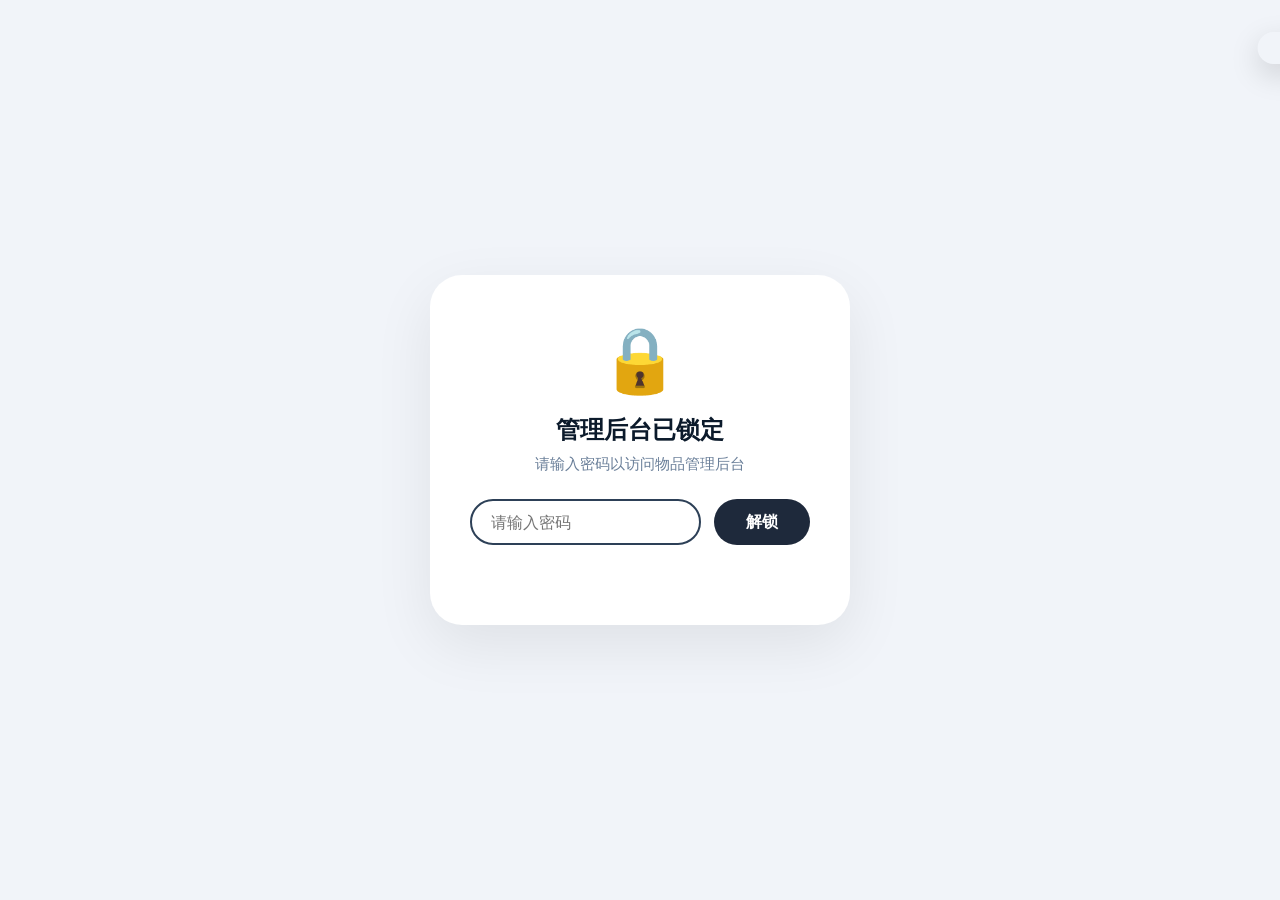
<file: admin.html>
<!DOCTYPE html>
<html lang="zh-CN">
<head>
    <meta charset="UTF-8">
    <meta name="viewport" content="width=device-width, initial-scale=1.0">
    <title>物品管理后台</title>
    <style>
        * {
            margin: 0;
            padding: 0;
            box-sizing: border-box;
            font-family: system-ui, -apple-system, 'Segoe UI', Roboto, 'Helvetica Neue', sans-serif;
        }

        body {
            background: #f1f4f9;
            min-height: 100vh;
            padding: 2rem 1.5rem;
            transition: all 0.2s;
        }

        body.locked {
            display: flex;
            justify-content: center;
            align-items: center;
        }

        body.unlocked {
            display: block;
        }

        /* ===== 密码锁页面 ===== */
        .lock-screen {
            background: white;
            border-radius: 32px;
            padding: 3rem 2.5rem;
            max-width: 420px;
            width: 100%;
            box-shadow: 0 20px 60px rgba(0,0,0,0.08);
            text-align: center;
            display: none;
        }

        body.locked .lock-screen {
            display: block;
        }

        .lock-screen .lock-icon {
            font-size: 4rem;
            margin-bottom: 1rem;
        }

        .lock-screen h2 {
            font-size: 1.5rem;
            color: #0b1a2b;
            margin-bottom: 0.5rem;
        }

        .lock-screen p {
            color: #6a7f99;
            font-size: 0.95rem;
            margin-bottom: 1.5rem;
        }

        .lock-screen .error-msg {
            color: #d32f2f;
            font-size: 0.85rem;
            margin-top: 0.5rem;
            min-height: 1.5rem;
        }

        .lock-screen .input-group {
            display: flex;
            gap: 0.8rem;
            flex-wrap: wrap;
        }

        .lock-screen .input-group input {
            flex: 1;
            padding: 0.7rem 1.2rem;
            border: 2px solid #e2e8f0;
            border-radius: 40px;
            font-size: 1rem;
            outline: none;
            transition: border-color 0.2s;
            min-width: 150px;
        }

        .lock-screen .input-group input:focus {
            border-color: #2d4057;
        }

        .lock-screen .input-group .btn-unlock {
            padding: 0.7rem 2rem;
            background: #1e293b;
            color: white;
            border: none;
            border-radius: 40px;
            font-size: 1rem;
            font-weight: 600;
            cursor: pointer;
            transition: background 0.2s;
        }

        .lock-screen .input-group .btn-unlock:hover {
            background: #2d3b52;
        }

        /* ===== 后台管理页面 ===== */
        .app-admin {
            max-width: 1200px;
            margin: 0 auto;
            width: 100%;
            display: none;
        }

        body.unlocked .app-admin {
            display: block;
        }

        .admin-header {
            display: flex;
            justify-content: space-between;
            align-items: center;
            flex-wrap: wrap;
            gap: 1rem;
            background: white;
            padding: 1.2rem 2rem;
            border-radius: 32px;
            box-shadow: 0 4px 12px rgba(0,0,0,0.04);
            margin-bottom: 2rem;
        }

        .admin-header h1 {
            font-size: 1.8rem;
            font-weight: 600;
            color: #0b1a2b;
        }

        .admin-header .actions {
            display: flex;
            gap: 0.8rem;
            flex-wrap: wrap;
        }

        .btn {
            padding: 0.55rem 1.4rem;
            border: none;
            border-radius: 40px;
            font-weight: 500;
            font-size: 0.95rem;
            cursor: pointer;
            transition: background 0.2s, transform 0.1s;
            display: inline-flex;
            align-items: center;
            gap: 0.4rem;
            text-decoration: none;
        }

        .btn:active { transform: scale(0.96); }

        .btn-primary {
            background: #1e293b;
            color: white;
        }
        .btn-primary:hover { background: #2d3b52; }

        .btn-success {
            background: #0f7b4b;
            color: white;
        }
        .btn-success:hover { background: #0e6a3f; }

        .btn-danger {
            background: #b91c3a;
            color: white;
        }
        .btn-danger:hover { background: #a01832; }

        .btn-outline {
            background: transparent;
            color: #2d4057;
            border: 1.5px solid #d0dbe8;
        }
        .btn-outline:hover { background: #eef2f6; }

        .btn-warning {
            background: #e65100;
            color: white;
        }
        .btn-warning:hover { background: #bf360c; }

        .stats {
            display: grid;
            grid-template-columns: repeat(auto-fit, minmax(140px, 1fr));
            gap: 1rem;
            margin-bottom: 2rem;
        }

        .stat-card {
            background: white;
            padding: 1rem 1.2rem;
            border-radius: 24px;
            box-shadow: 0 2px 8px rgba(0,0,0,0.02);
            border: 1px solid #e9edf3;
        }
        .stat-card .num {
            font-size: 2rem;
            font-weight: 650;
            color: #0b1a2b;
        }
        .stat-card .label {
            font-size: 0.85rem;
            color: #6a7f99;
            margin-top: 0.2rem;
        }

        .table-wrap {
            background: white;
            border-radius: 28px;
            box-shadow: 0 8px 24px rgba(0,0,0,0.02);
            overflow-x: auto;
            padding: 0.5rem 0;
        }

        table {
            width: 100%;
            border-collapse: collapse;
            font-size: 0.95rem;
            min-width: 700px;
        }

        th {
            text-align: left;
            padding: 1rem 1.2rem;
            color: #4f657f;
            font-weight: 600;
            border-bottom: 1px solid #eef2f8;
            background: #fafcfe;
        }

        td {
            padding: 0.9rem 1.2rem;
            border-bottom: 1px solid #f0f4fa;
            vertical-align: middle;
            color: #1a2b3e;
        }

        tr:last-child td { border-bottom: none; }

        .item-image {
            width: 56px;
            height: 56px;
            border-radius: 12px;
            object-fit: cover;
            background: #eef2f8;
            display: block;
            border: 1px solid #e2e8f0;
        }

        .item-image-placeholder {
            width: 56px;
            height: 56px;
            border-radius: 12px;
            background: #eef2f8;
            display: flex;
            align-items: center;
            justify-content: center;
            font-size: 1.8rem;
            color: #a0b3c9;
            border: 1px dashed #d0dbe8;
        }

        .tag-group {
            display: flex;
            flex-wrap: wrap;
            gap: 0.3rem 0.6rem;
        }
        .tag {
            background: #eef2f8;
            padding: 0.15rem 0.7rem;
            border-radius: 40px;
            font-size: 0.78rem;
            color: #2d4057;
        }

        .price-tag {
            background: #fff3e0;
            color: #e65100;
            padding: 0.15rem 0.7rem;
            border-radius: 40px;
            font-size: 0.78rem;
            font-weight: 600;
        }

        .actions-cell {
            display: flex;
            gap: 0.5rem;
            flex-wrap: wrap;
        }
        .actions-cell .btn-sm {
            padding: 0.2rem 0.9rem;
            font-size: 0.8rem;
            border-radius: 40px;
        }

        .modal-overlay {
            position: fixed;
            inset: 0;
            background: rgba(10, 18, 30, 0.5);
            backdrop-filter: blur(4px);
            -webkit-backdrop-filter: blur(4px);
            display: flex;
            align-items: center;
            justify-content: center;
            z-index: 2000;
            padding: 1.5rem;
            opacity: 0;
            visibility: hidden;
            transition: opacity 0.25s, visibility 0.25s;
        }

        .modal-overlay.active {
            opacity: 1;
            visibility: visible;
        }

        .modal-box {
            background: white;
            border-radius: 36px;
            max-width: 540px;
            width: 100%;
            padding: 2rem 2rem 2.2rem;
            box-shadow: 0 40px 70px rgba(0,0,0,0.25);
            transform: scale(0.94) translateY(10px);
            transition: transform 0.3s cubic-bezier(0.18, 0.89, 0.32, 1.2), opacity 0.25s;
            opacity: 0;
            max-height: 95vh;
            overflow-y: auto;
            position: relative;
        }

        .modal-overlay.active .modal-box {
            transform: scale(1) translateY(0);
            opacity: 1;
        }

        .modal-box h2 {
            font-size: 1.6rem;
            font-weight: 600;
            color: #0b1a2b;
            margin-bottom: 1.5rem;
        }

        .form-group {
            margin-bottom: 1.2rem;
        }

        .form-group label {
            display: block;
            font-weight: 500;
            color: #2d4057;
            margin-bottom: 0.3rem;
            font-size: 0.9rem;
        }

        .form-group label .required {
            color: #d32f2f;
        }

        .form-group input,
        .form-group textarea,
        .form-group select {
            width: 100%;
            padding: 0.6rem 1rem;
            border: 1.5px solid #e2e8f0;
            border-radius: 20px;
            font-size: 0.95rem;
            background: #fafcfe;
            transition: border 0.2s;
            outline: none;
        }

        .form-group input:focus,
        .form-group textarea:focus,
        .form-group select:focus {
            border-color: #2d4057;
            background: white;
        }

        .form-group textarea {
            resize: vertical;
            min-height: 80px;
        }

        .form-row {
            display: grid;
            grid-template-columns: 1fr 1fr;
            gap: 0.8rem;
        }

        .form-row-3 {
            display: grid;
            grid-template-columns: 1fr 1fr 1fr;
            gap: 0.8rem;
        }

        .image-upload-area {
            display: flex;
            gap: 1.2rem;
            align-items: center;
            flex-wrap: wrap;
            background: #fafcfe;
            padding: 1rem;
            border-radius: 20px;
            border: 1.5px dashed #d0dbe8;
            transition: border-color 0.2s;
        }

        .image-upload-area:hover {
            border-color: #2d4057;
        }

        .image-preview {
            width: 80px;
            height: 80px;
            border-radius: 16px;
            object-fit: cover;
            background: #eef2f8;
            border: 1px solid #e2e8f0;
            flex-shrink: 0;
        }

        .image-preview-placeholder {
            width: 80px;
            height: 80px;
            border-radius: 16px;
            background: #eef2f8;
            display: flex;
            align-items: center;
            justify-content: center;
            font-size: 2rem;
            color: #a0b3c9;
            border: 1px solid #e2e8f0;
            flex-shrink: 0;
        }

        .upload-controls {
            flex: 1;
            display: flex;
            flex-direction: column;
            gap: 0.5rem;
        }

        .upload-controls .hint {
            font-size: 0.8rem;
            color: #74869e;
        }

        .upload-controls .btn-file {
            display: inline-block;
            padding: 0.4rem 1.2rem;
            background: #eef2f8;
            border-radius: 40px;
            cursor: pointer;
            font-size: 0.9rem;
            color: #2d4057;
            transition: background 0.2s;
            border: none;
            font-weight: 500;
            width: fit-content;
        }

        .upload-controls .btn-file:hover {
            background: #e2eaf3;
        }

        .upload-controls .btn-file input[type="file"] {
            display: none;
        }

        .modal-actions {
            display: flex;
            justify-content: flex-end;
            gap: 0.8rem;
            margin-top: 1.8rem;
            border-top: 1px solid #edf2f8;
            padding-top: 1.8rem;
        }

        .modal-close-x {
            position: absolute;
            right: 1.2rem;
            top: 1.2rem;
            background: #f1f5f9;
            border: none;
            width: 36px;
            height: 36px;
            border-radius: 40px;
            font-size: 1.3rem;
            cursor: pointer;
            color: #2f4057;
            transition: background 0.2s;
            display: flex;
            align-items: center;
            justify-content: center;
        }
        .modal-close-x:hover { background: #e2eaf3; }

        .empty-state {
            text-align: center;
            padding: 3rem 1rem;
            color: #74869e;
        }
        .empty-state .big-emoji { font-size: 3.5rem; }

        .password-hint {
            font-size: 0.8rem;
            color: #6a7f99;
            margin-top: 0.3rem;
        }

        /* Toast 通知 */
        .toast {
            position: fixed;
            top: 2rem;
            right: 2rem;
            padding: 1rem 1.5rem;
            border-radius: 16px;
            color: white;
            font-weight: 500;
            box-shadow: 0 10px 30px rgba(0,0,0,0.15);
            z-index: 9999;
            transform: translateX(120%);
            transition: transform 0.4s cubic-bezier(0.18, 0.89, 0.32, 1.2);
            max-width: 400px;
        }

        .toast.show {
            transform: translateX(0);
        }

        .toast.success {
            background: #0f7b4b;
        }

        .toast.error {
            background: #b91c3a;
        }

        .toast.warning {
            background: #e65100;
        }

        .toast.info {
            background: #1e293b;
        }

        @media (max-width: 600px) {
            .form-row { grid-template-columns: 1fr; }
            .form-row-3 { grid-template-columns: 1fr; }
            .admin-header { flex-direction: column; align-items: stretch; }
            .admin-header .actions { justify-content: stretch; }
            .admin-header .actions .btn { flex: 1; justify-content: center; }
            .image-upload-area { flex-direction: column; align-items: stretch; }
            .lock-screen { padding: 2rem 1.5rem; }
            .lock-screen .input-group { flex-direction: column; }
            .lock-screen .input-group .btn-unlock { width: 100%; }
            .toast {
                top: 1rem;
                right: 1rem;
                left: 1rem;
                max-width: none;
            }
        }
    </style>
</head>
<body class="locked">
    <!-- ===== 密码锁页面 ===== -->
    <div class="lock-screen" id="lockScreen">
        <div class="lock-icon">🔒</div>
        <h2>管理后台已锁定</h2>
        <p>请输入密码以访问物品管理后台</p>
        <div class="input-group">
            <input type="password" id="passwordInput" placeholder="请输入密码" onkeydown="if(event.key==='Enter') verifyPassword()">
            <button class="btn-unlock" onclick="verifyPassword()">解锁</button>
        </div>
        <div class="error-msg" id="errorMsg"></div>
    </div>

    <!-- ===== 后台管理页面 ===== -->
    <div class="app-admin" id="adminPanel">
        <header class="admin-header">
            <h1>📦 物品管理后台</h1>
            <div class="actions">
                <button class="btn btn-success" id="addBtn">＋ 添加物品</button>
                <button class="btn btn-warning" id="changePwdBtn">🔑 修改密码</button>
                <a href="index.html" class="btn btn-outline" target="_blank">👁️ 预览展示</a>
                <a href="ommi.html" class="btn btn-outline">🏠 导航</a>
                <button class="btn btn-outline" onclick="lockScreen()">🔒 锁定</button>
            </div>
        </header>

        <div class="stats">
            <div class="stat-card"><div class="num" id="totalCount">0</div><div class="label">物品总数</div></div>
            <div class="stat-card"><div class="num" id="statusCount">0</div><div class="label">状态种类</div></div>
        </div>

        <div class="table-wrap">
            <table>
                <thead>
                    <tr>
                        <th>图片</th>
                        <th>名称</th>
                        <th>分类</th>
                        <th>价格</th>
                        <th>状态</th>
                        <th>标签</th>
                        <th style="text-align:right;">操作</th>
                    </tr>
                </thead>
                <tbody id="itemTableBody"></tbody>
            </table>
        </div>
    </div>

    <!-- ===== 添加/编辑物品模态框 ===== -->
    <div class="modal-overlay" id="formModal">
        <div class="modal-box">
            <button class="modal-close-x" id="formCloseBtn">✕</button>
            <h2 id="formTitle">添加物品</h2>

            <form id="itemForm" autocomplete="off">
                <input type="hidden" id="editId" value="">

                <div class="form-group">
                    <label>物品名称 <span class="required">*</span></label>
                    <input type="text" id="fName" placeholder="例如：复古蓝牙音箱" required>
                </div>

                <div class="form-group">
                    <label>物品图片 <span class="required">*</span></label>
                    <div class="image-upload-area">
                        <div id="imagePreviewContainer">
                            <img id="imagePreview" class="image-preview" style="display:none;" alt="预览">
                            <div id="imagePlaceholder" class="image-preview-placeholder">🖼️</div>
                        </div>
                        <div class="upload-controls">
                            <label class="btn-file">
                                <span id="fileBtnText">选择图片</span>
                                <input type="file" id="fImage" accept="image/*">
                            </label>
                            <span class="hint">支持 JPG, PNG, GIF, WebP (最大2MB)</span>
                            <button type="button" class="btn btn-outline" id="clearImageBtn" style="padding:0.2rem 1rem;font-size:0.8rem;">移除图片</button>
                        </div>
                    </div>
                    <input type="hidden" id="fImageData" value="">
                </div>

                <div class="form-row-3">
                    <div class="form-group">
                        <label>分类 <span class="required">*</span></label>
                        <input type="text" id="fCategory" placeholder="数码音频" required>
                    </div>
                    <div class="form-group">
                        <label>价格 (¥) <span class="required">*</span></label>
                        <input type="number" id="fPrice" placeholder="299.00" step="0.01" min="0" required>
                    </div>
                    <div class="form-group">
                        <label>状态 <span class="required">*</span></label>
                        <input type="text" id="fStatus" placeholder="现货 / 新品" required>
                    </div>
                </div>

                <div class="form-group">
                    <label>标签 (逗号分隔)</label>
                    <input type="text" id="fTags" placeholder="无线, 便携, 蓝牙">
                </div>

                <div class="form-group">
                    <label>详细描述 <span class="required">*</span></label>
                    <textarea id="fDescription" placeholder="物品的详细介绍……" required></textarea>
                </div>

                <div class="form-group" style="margin-bottom:0;">
                    <label>背景色 (十六进制)</label>
                    <input type="text" id="fBgColor" placeholder="#f3efe6" value="#f0f4fa">
                </div>

                <div class="modal-actions">
                    <button type="button" class="btn btn-outline" id="formCancelBtn">取消</button>
                    <button type="submit" class="btn btn-primary" id="formSubmitBtn">保存物品</button>
                </div>
            </form>
        </div>
    </div>

    <!-- ===== 修改密码模态框 ===== -->
    <div class="modal-overlay" id="changePwdModal">
        <div class="modal-box">
            <button class="modal-close-x" id="changePwdCloseBtn">✕</button>
            <h2>🔑 修改管理密码</h2>
            <form id="changePwdForm">
                <div class="form-group">
                    <label>当前密码 <span class="required">*</span></label>
                    <input type="password" id="oldPassword" placeholder="请输入当前密码" required>
                </div>
                <div class="form-group">
                    <label>新密码 <span class="required">*</span></label>
                    <input type="password" id="newPassword" placeholder="请输入新密码（至少4位）" required minlength="4">
                </div>
                <div class="form-group" style="margin-bottom:0;">
                    <label>确认新密码 <span class="required">*</span></label>
                    <input type="password" id="confirmPassword" placeholder="请再次输入新密码" required minlength="4">
                </div>
                <div class="modal-actions">
                    <button type="button" class="btn btn-outline" id="changePwdCancelBtn">取消</button>
                    <button type="submit" class="btn btn-primary">确认修改</button>
                </div>
            </form>
        </div>
    </div>

    <!-- ===== Toast 通知 ===== -->
    <div class="toast" id="toast"></div>

    <script>
        (function() {
            'use strict';

            // ===== Toast 通知系统 =====
            function showToast(message, type) {
                type = type || 'info';
                var toast = document.getElementById('toast');
                toast.textContent = message;
                toast.className = 'toast ' + type;
                // 触发重排以重新启动动画
                void toast.offsetWidth;
                toast.classList.add('show');
                clearTimeout(toast._timeout);
                toast._timeout = setTimeout(function() {
                    toast.classList.remove('show');
                }, 3000);
            }
            window.showToast = showToast;

            // ===== 密码管理 =====
            var PASSWORD_KEY = 'admin_password';
            var DEFAULT_PASSWORD = 'admin123';

            function getPassword() {
                var stored = localStorage.getItem(PASSWORD_KEY);
                return stored || DEFAULT_PASSWORD;
            }

            function setPassword(newPwd) {
                localStorage.setItem(PASSWORD_KEY, newPwd);
            }

            // ===== 锁屏功能 =====
            var lockScreen = document.getElementById('lockScreen');
            var adminPanel = document.getElementById('adminPanel');
            var errorMsg = document.getElementById('errorMsg');
            var body = document.body;

            // 模态框打开计数器，用于正确管理 body overflow
            var modalOpenCount = 0;

            function incrementModalCount() {
                modalOpenCount++;
                if (modalOpenCount === 1) {
                    body.style.overflow = 'hidden';
                }
            }

            function decrementModalCount() {
                modalOpenCount--;
                if (modalOpenCount < 0) modalOpenCount = 0;
                if (modalOpenCount === 0) {
                    body.style.overflow = '';
                }
            }

            function checkAuth() {
                if (sessionStorage.getItem('admin_authenticated') === 'true') {
                    unlockPanel();
                    return true;
                }
                return false;
            }

            function verifyPassword() {
                var input = document.getElementById('passwordInput');
                var password = input.value.trim();
                var correctPassword = getPassword();

                if (password === correctPassword) {
                    errorMsg.textContent = '';
                    sessionStorage.setItem('admin_authenticated', 'true');
                    unlockPanel();
                } else {
                    errorMsg.textContent = '❌ 密码错误，请重试';
                    input.value = '';
                    input.focus();
                    showToast('密码错误，请重试', 'error');
                }
            }
            window.verifyPassword = verifyPassword;

            function unlockPanel() {
                body.className = 'unlocked';
                // 加载数据
                loadData();
                renderTable();
            }

            function lockScreen() {
                sessionStorage.removeItem('admin_authenticated');
                body.className = 'locked';
                document.getElementById('passwordInput').value = '';
                errorMsg.textContent = '';
                document.getElementById('passwordInput').focus();
                // 关闭所有可能打开的模态框
                document.querySelectorAll('.modal-overlay.active').forEach(function(modal) {
                    modal.classList.remove('active');
                });
                modalOpenCount = 0;
                body.style.overflow = '';
                showToast('已锁定后台', 'info');
            }
            window.lockScreen = lockScreen;

            // 回车键解锁
            document.getElementById('passwordInput').addEventListener('keydown', function(e) {
                if (e.key === 'Enter') {
                    verifyPassword();
                }
            });

            // ===== 修改密码 =====
            document.getElementById('changePwdBtn').addEventListener('click', function() {
                document.getElementById('changePwdModal').classList.add('active');
                incrementModalCount();
                document.getElementById('oldPassword').value = '';
                document.getElementById('newPassword').value = '';
                document.getElementById('confirmPassword').value = '';
            });

            document.getElementById('changePwdCloseBtn').addEventListener('click', function() {
                document.getElementById('changePwdModal').classList.remove('active');
                decrementModalCount();
            });

            document.getElementById('changePwdCancelBtn').addEventListener('click', function() {
                document.getElementById('changePwdModal').classList.remove('active');
                decrementModalCount();
            });

            document.getElementById('changePwdForm').addEventListener('submit', function(e) {
                e.preventDefault();

                var oldPwd = document.getElementById('oldPassword').value.trim();
                var newPwd = document.getElementById('newPassword').value.trim();
                var confirmPwd = document.getElementById('confirmPassword').value.trim();
                var currentPwd = getPassword();

                if (oldPwd !== currentPwd) {
                    showToast('❌ 当前密码错误', 'error');
                    return;
                }

                if (newPwd.length < 4) {
                    showToast('❌ 新密码至少需要4位字符', 'error');
                    return;
                }

                if (newPwd === oldPwd) {
                    showToast('❌ 新密码不能与旧密码相同', 'error');
                    return;
                }

                if (newPwd !== confirmPwd) {
                    showToast('❌ 两次输入的密码不一致', 'error');
                    return;
                }

                setPassword(newPwd);
                showToast('✅ 密码修改成功！', 'success');
                document.getElementById('changePwdModal').classList.remove('active');
                decrementModalCount();
            });

            // ===== 点击模态框外部关闭 =====
            document.getElementById('changePwdModal').addEventListener('click', function(e) {
                if (e.target === this) {
                    this.classList.remove('active');
                    decrementModalCount();
                }
            });

            // ===== 物品管理逻辑 =====
            var STORAGE_KEY = 'itemDisplayData';
            var items = [];

            // 使用更兼容的 SVG 占位图（Base64 编码）
            function getDefaultImage(emoji, bgColor) {
                bgColor = bgColor || '#f3efe6';
                // 使用 canvas 生成更兼容的图片
                var canvas = document.createElement('canvas');
                canvas.width = 200;
                canvas.height = 200;
                var ctx = canvas.getContext('2d');
                ctx.fillStyle = bgColor;
                ctx.fillRect(0, 0, 200, 200);
                ctx.font = '80px sans-serif';
                ctx.textAlign = 'center';
                ctx.textBaseline = 'middle';
                ctx.fillStyle = '#2d4057';
                ctx.fillText(emoji, 100, 105);
                return canvas.toDataURL('image/png');
            }

            var defaultItems = [
                { id: 1, name: '复古蓝牙音箱', price: 299.00, image: getDefaultImage('📻', '#f3efe6'), category: '数码音频', status: '现货', tags: '无线, 便携', description: '经典木质外壳，支持蓝牙5.3和AUX输入。续航长达12小时，低音饱满，适合室内外聚会。', bgColor: '#f3efe6' },
                { id: 2, name: '陶瓷手作茶杯', price: 128.00, image: getDefaultImage('🍵', '#f4f0ea'), category: '家居器具', status: '手工制作', tags: '釉下彩, 轻量', description: '匠人手工拉坯，高温烧制。釉面温润，容量约280ml。', bgColor: '#f4f0ea' },
                { id: 3, name: '极简双肩包', price: 459.00, image: getDefaultImage('🎒', '#e8edf2'), category: '出行包袋', status: '热卖中', tags: '防水, 大容量', description: '16L 防泼水尼龙面料，内置笔记本隔层（最大15寸）。', bgColor: '#e8edf2' },
                { id: 4, name: '智能手环 8', price: 699.00, image: getDefaultImage('⌚', '#e2e8f0'), category: '穿戴健康', status: '新品', tags: '心率, 血氧', description: '1.62英寸AMOLED屏幕，支持全天心率、血氧、睡眠监测。', bgColor: '#e2e8f0' },
                { id: 5, name: '植鞣革卡包', price: 188.00, image: getDefaultImage('👛', '#efe8df'), category: '皮具配饰', status: '限量', tags: '手工缝制, 原色', description: '意大利进口植鞣牛皮，手工裁切缝制。可容纳6张卡。', bgColor: '#efe8df' },
                { id: 6, name: '桌面氛围灯', price: 89.00, image: getDefaultImage('💡', '#eef0f5'), category: '照明装饰', status: '现货', tags: '三色温, 触摸', description: '柔光玻璃灯罩，触摸调光（三档色温）。', bgColor: '#eef0f5' }
            ];

            function loadData() {
                var stored = localStorage.getItem(STORAGE_KEY);
                if (stored) {
                    try {
                        var parsed = JSON.parse(stored);
                        if (Array.isArray(parsed) && parsed.length) {
                            // 确保每个 item 都有必要的字段
                            items = parsed.map(function(item) {
                                // 兼容旧数据：如果 image 是 URL 编码的 SVG，重新生成
                                if (item.image && typeof item.image === 'string' && item.image.includes('%3Csvg')) {
                                    // 尝试从 name 提取 emoji，或使用默认
                                    var emoji = '📦';
                                    var match = item.name.match(/[\u{1F000}-\u{1FFFF}]|[\u2600-\u27BF]|[\u{2700}-\u{27BF}]/u);
                                    if (match) emoji = match[0];
                                    item.image = getDefaultImage(emoji, item.bgColor || '#f0f4fa');
                                }
                                return item;
                            });
                            return;
                        }
                    } catch (e) {
                        console.warn('数据解析失败，使用默认数据', e);
                    }
                }
                // 深拷贝默认数据
                items = defaultItems.map(function(item) {
                    return JSON.parse(JSON.stringify(item));
                });
                saveData();
            }

            function saveData() {
                localStorage.setItem(STORAGE_KEY, JSON.stringify(items));
            }

            function formatPrice(price) {
                return '¥' + Number(price).toFixed(2);
            }

            function parseTags(tagsStr) {
                if (!tagsStr) return [];
                // 支持中英文逗号、中文顿号分割
                return tagsStr.split(/[,，、\s]+/).map(function(s) { return s.trim(); }).filter(Boolean);
            }

            function renderTable() {
                var tbody = document.getElementById('itemTableBody');
                if (!items.length) {
                    tbody.innerHTML = '<tr><td colspan="7"><div class="empty-state"><div class="big-emoji">📭</div><p>还没有物品，点击 "添加物品" 创建第一个</p></div></td></tr>';
                    document.getElementById('totalCount').textContent = '0';
                    document.getElementById('statusCount').textContent = '0';
                    return;
                }

                var html = '';
                var statusSet = new Set();
                items.forEach(function(item) {
                    statusSet.add(item.status);
                    var tagsArr = parseTags(item.tags);
                    var tagsHtml = tagsArr.length ? tagsArr.map(function(t) { return '<span class="tag">' + escapeHtml(t) + '</span>'; }).join('') : '<span style="color:#a0b3c9;">—</span>';

                    var imageHtml = '';
                    if (item.image && item.image.startsWith('data:image')) {
                        imageHtml = '<img src="' + item.image + '" class="item-image" alt="' + escapeHtml(item.name) + '">';
                    } else {
                        imageHtml = '<div class="item-image-placeholder">🖼️</div>';
                    }

                    html += '<tr>' +
                        '<td>' + imageHtml + '</td>' +
                        '<td><strong>' + escapeHtml(item.name) + '</strong></td>' +
                        '<td>' + escapeHtml(item.category || '未分类') + '</td>' +
                        '<td><span class="price-tag">' + formatPrice(item.price || 0) + '</span></td>' +
                        '<td><span class="tag" style="background:#e2eaf3;">' + escapeHtml(item.status || '未知') + '</span></td>' +
                        '<td><div class="tag-group">' + tagsHtml + '</div></td>' +
                        '<td style="text-align:right;">' +
                            '<div class="actions-cell" style="justify-content:flex-end;">' +
                                '<button class="btn btn-primary btn-sm edit-btn" data-id="' + item.id + '">编辑</button>' +
                                '<button class="btn btn-danger btn-sm delete-btn" data-id="' + item.id + '">删除</button>' +
                            '</div>' +
                        '</td>' +
                    '</tr>';
                });

                tbody.innerHTML = html;
                document.getElementById('totalCount').textContent = items.length;
                document.getElementById('statusCount').textContent = statusSet.size;

                // 事件绑定
                tbody.querySelectorAll('.edit-btn').forEach(function(btn) {
                    btn.addEventListener('click', function() {
                        var id = parseInt(btn.dataset.id);
                        openEditForm(id);
                    });
                });

                tbody.querySelectorAll('.delete-btn').forEach(function(btn) {
                    btn.addEventListener('click', function() {
                        var id = parseInt(btn.dataset.id);
                        if (confirm('确定要删除这个物品吗？')) {
                            deleteItem(id);
                        }
                    });
                });
            }

            // 简单的防 XSS 转义
            function escapeHtml(text) {
                if (!text) return '';
                var div = document.createElement('div');
                div.textContent = text;
                return div.innerHTML;
            }

            function deleteItem(id) {
                items = items.filter(function(item) { return item.id !== id; });
                saveData();
                renderTable();
                showToast('已删除物品', 'success');
            }

            function getNextId() {
                if (!items.length) return 1;
                return Math.max.apply(null, items.map(function(i) { return i.id; })) + 1;
            }

            function handleImageUpload(file) {
                return new Promise(function(resolve) {
                    if (!file) {
                        resolve(null);
                        return;
                    }
                    var reader = new FileReader();
                    reader.onload = function(e) {
                        resolve(e.target.result);
                    };
                    reader.onerror = function() {
                        resolve(null);
                    };
                    reader.readAsDataURL(file);
                });
            }

            function updateImagePreview(imageData) {
                var preview = document.getElementById('imagePreview');
                var placeholder = document.getElementById('imagePlaceholder');
                var hiddenInput = document.getElementById('fImageData');

                if (imageData && imageData.startsWith('data:image')) {
                    preview.src = imageData;
                    preview.style.display = 'block';
                    placeholder.style.display = 'none';
                    hiddenInput.value = imageData;
                    document.getElementById('fileBtnText').textContent = '更换图片';
                } else {
                    preview.style.display = 'none';
                    placeholder.style.display = 'flex';
                    hiddenInput.value = '';
                    document.getElementById('fileBtnText').textContent = '选择图片';
                }
            }

            function openEditForm(id) {
                var isEdit = !!id;
                document.getElementById('editId').value = isEdit ? id : '';

                if (isEdit) {
                    var item = items.find(function(i) { return i.id === id; });
                    if (!item) {
                        showToast('物品不存在', 'error');
                        return;
                    }
                    document.getElementById('formTitle').textContent = '编辑物品';
                    document.getElementById('fName').value = item.name || '';
                    document.getElementById('fCategory').value = item.category || '';
                    document.getElementById('fPrice').value = item.price || '';
                    document.getElementById('fStatus').value = item.status || '';
                    document.getElementById('fTags').value = item.tags || '';
                    document.getElementById('fDescription').value = item.description || '';
                    document.getElementById('fBgColor').value = item.bgColor || '#f0f4fa';
                    document.getElementById('formSubmitBtn').textContent = '更新物品';
                    if (item.image && item.image.startsWith('data:image')) {
                        updateImagePreview(item.image);
                    } else {
                        updateImagePreview(null);
                    }
                } else {
                    document.getElementById('formTitle').textContent = '添加物品';
                    document.getElementById('itemForm').reset();
                    document.getElementById('fBgColor').value = '#f0f4fa';
                    document.getElementById('editId').value = '';
                    document.getElementById('formSubmitBtn').textContent = '保存物品';
                    updateImagePreview(null);
                }

                document.getElementById('formModal').classList.add('active');
                incrementModalCount();
            }

            function closeFormModal() {
                document.getElementById('formModal').classList.remove('active');
                decrementModalCount();
            }

            async function handleFormSubmit(e) {
                e.preventDefault();

                var editId = document.getElementById('editId').value;
                var name = document.getElementById('fName').value.trim();
                var category = document.getElementById('fCategory').value.trim();
                var price = parseFloat(document.getElementById('fPrice').value);
                var status = document.getElementById('fStatus').value.trim();
                var tags = document.getElementById('fTags').value.trim();
                var description = document.getElementById('fDescription').value.trim();
                var bgColor = document.getElementById('fBgColor').value.trim() || '#f0f4fa';
                var imageData = document.getElementById('fImageData').value;

                // 验证必填字段
                if (!name) {
                    showToast('请填写物品名称', 'error');
                    document.getElementById('fName').focus();
                    return;
                }
                if (!category) {
                    showToast('请填写分类', 'error');
                    document.getElementById('fCategory').focus();
                    return;
                }
                if (isNaN(price) || price < 0) {
                    showToast('请输入有效的价格', 'error');
                    document.getElementById('fPrice').focus();
                    return;
                }
                if (!status) {
                    showToast('请填写状态', 'error');
                    document.getElementById('fStatus').focus();
                    return;
                }
                if (!description) {
                    showToast('请填写详细描述', 'error');
                    document.getElementById('fDescription').focus();
                    return;
                }

                // 图片验证：新增时必须上传，编辑时如果图片为空则保持原图
                if (!editId && !imageData) {
                    showToast('请上传物品图片', 'error');
                    return;
                }

                // 价格四舍五入到两位小数
                var roundedPrice = Math.round(price * 100) / 100;

                var newItem = {
                    name: name,
                    price: roundedPrice,
                    image: imageData || '',
                    category: category,
                    status: status,
                    tags: tags,
                    description: description,
                    bgColor: bgColor
                };

                if (editId) {
                    var id = parseInt(editId);
                    var index = items.findIndex(function(i) { return i.id === id; });
                    if (index === -1) {
                        showToast('物品不存在', 'error');
                        return;
                    }
                    // 如果编辑时没有新图片，保留原图片
                    if (!newItem.image) {
                        newItem.image = items[index].image || '';
                    }
                    items[index] = Object.assign({}, items[index], newItem);
                    showToast('✅ 物品已更新', 'success');
                } else {
                    newItem.id = getNextId();
                    items.push(newItem);
                    showToast('✅ 物品已添加', 'success');
                }

                saveData();
                renderTable();
                closeFormModal();
            }

            // ===== 事件绑定 =====
            document.getElementById('addBtn').addEventListener('click', function() { openEditForm(null); });
            document.getElementById('itemForm').addEventListener('submit', handleFormSubmit);
            document.getElementById('formCloseBtn').addEventListener('click', closeFormModal);
            document.getElementById('formCancelBtn').addEventListener('click', closeFormModal);
            document.getElementById('formModal').addEventListener('click', function(e) {
                if (e.target === e.currentTarget) closeFormModal();
            });

            document.getElementById('fImage').addEventListener('change', async function(e) {
                var file = this.files[0];
                if (file) {
                    if (file.size > 2 * 1024 * 1024) {
                        showToast('图片大小不能超过2MB，请压缩后上传', 'error');
                        this.value = '';
                        return;
                    }
                    var validTypes = ['image/jpeg', 'image/png', 'image/gif', 'image/webp'];
                    if (validTypes.indexOf(file.type) === -1) {
                        showToast('请上传 JPG, PNG, GIF 或 WebP 格式的图片', 'error');
                        this.value = '';
                        return;
                    }
                    var imageData = await handleImageUpload(file);
                    if (imageData) {
                        updateImagePreview(imageData);
                    } else {
                        showToast('图片读取失败，请重试', 'error');
                    }
                }
            });

            document.getElementById('clearImageBtn').addEventListener('click', function() {
                updateImagePreview(null);
                document.getElementById('fImage').value = '';
            });

            // ===== 初始化 =====
            if (!checkAuth()) {
                body.className = 'locked';
                document.getElementById('passwordInput').focus();
            }

            console.log('✅ 后台管理已启动（修复版）');
            console.log('默认密码: admin123');
            console.log('💡 建议首次登录后修改密码');

            // ===== 快捷键：Ctrl+Shift+L 快速锁定 =====
            document.addEventListener('keydown', function(e) {
                if (e.ctrlKey && e.shiftKey && (e.key === 'L' || e.key === 'l')) {
                    e.preventDefault();
                    if (body.classList.contains('unlocked')) {
                        lockScreen();
                    }
                }
            });

        })();
    </script>
</body>
</html>
</file>
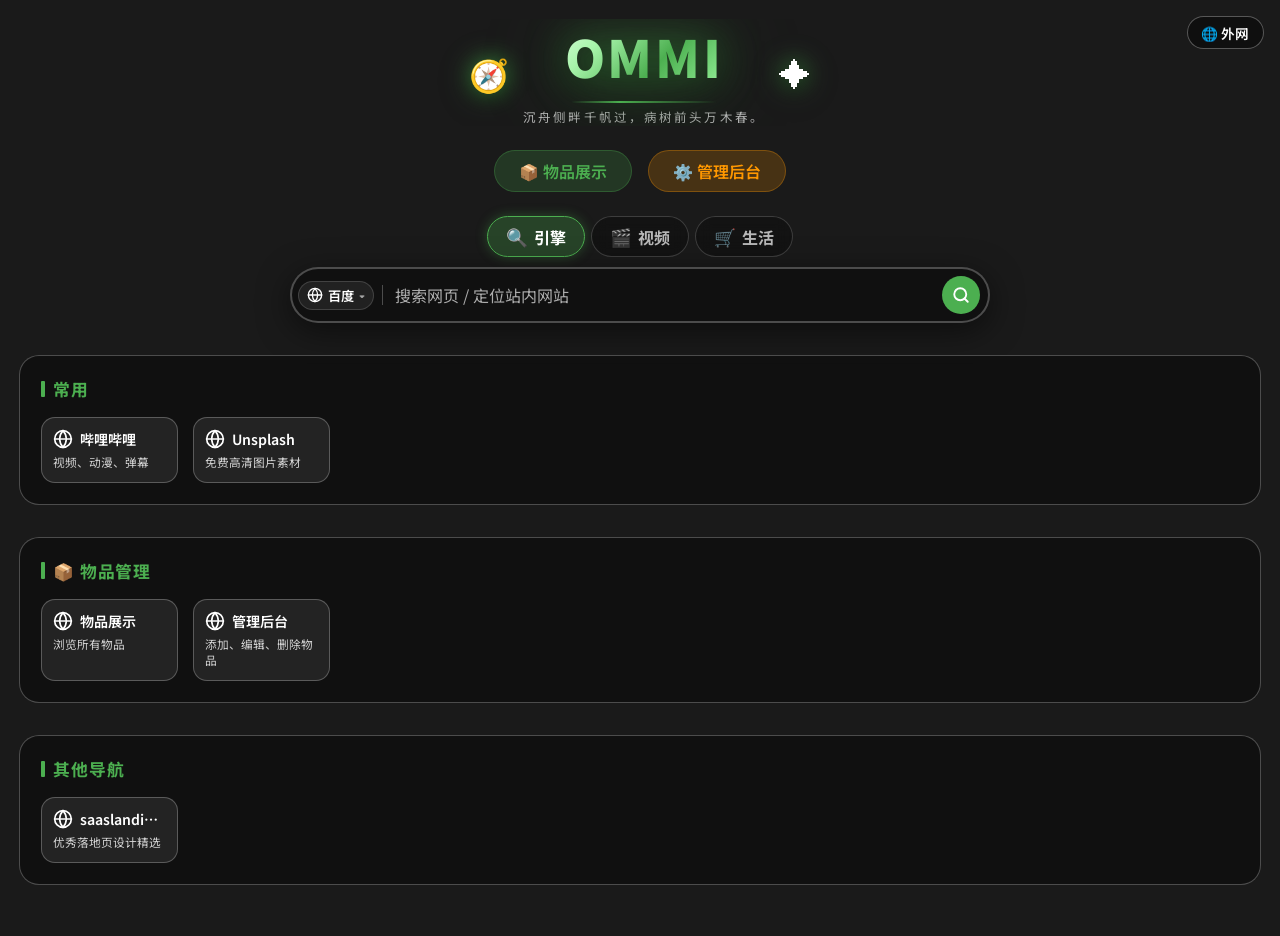
<file: ommi.html>
<!DOCTYPE html>
<html lang="zh-CN">
<head>
    <meta charset="UTF-8">
    <meta name="viewport" content="width=device-width, initial-scale=1.0, maximum-scale=1.0">
    <title>OMMI 导航</title>
    <link rel="icon" href="data:image/svg+xml,<svg xmlns=%22http://www.w3.org/2000/svg%22 viewBox=%220 0 100 100%22><text y=%22.9em%22 font-size=%2290%22>🧭</text></svg>">
    <link rel="stylesheet" href="style.css">
</head>
<body>
<div id="bgLayer"></div>
<div id="bgOverlay"></div>
<div class="container">
    <div class="header-area">
        <span class="header-icon">🧭</span>
        <div>
            <h1>OMMI</h1>
            <p class="header-subtitle">沉舟侧畔千帆过，病树前头万木春。</p>
        </div>
        <span class="header-icon">✦</span>
    </div>

    <!-- 快速入口 - 包含后台管理 -->
    <div style="display:flex;gap:1rem;justify-content:center;margin-bottom:1.5rem;flex-wrap:wrap;">
        <a href="index.html" style="background:rgba(76,175,80,0.2);padding:0.5rem 1.5rem;border-radius:30px;color:#4CAF50;text-decoration:none;font-weight:600;border:1px solid rgba(76,175,80,0.3);">
            📦 物品展示
        </a>
        <a href="admin.html" style="background:rgba(255,152,0,0.2);padding:0.5rem 1.5rem;border-radius:30px;color:#FF9800;text-decoration:none;font-weight:600;border:1px solid rgba(255,152,0,0.3);">
            ⚙️ 管理后台
        </a>
    </div>

    <div class="search-wrapper">
        <div class="search-tabs" id="searchTabs"></div>
        <div class="search-box">
            <button class="engine-trigger" id="engineTrigger" aria-label="切换搜索引擎">
                <img id="search-engine-icon" src="" alt="搜索引擎图标">
                <span class="engine-name" id="engineName"></span>
                <span class="engine-arrow" id="engineArrow">▾</span>
            </button>
            <div class="search-divider"></div>
            <input type="text" id="searchInput" placeholder="搜索网页 / 定位站内网站" autocomplete="off" oninput="filterLinks()">
            <button class="clear-btn" id="clearBtn" aria-label="清空" style="display:none;" onclick="clearSearch()">✕</button>
            <button class="search-submit-btn" onclick="doSearch()" aria-label="搜索">
                <svg xmlns="http://www.w3.org/2000/svg" width="18" height="18" viewBox="0 0 24 24" fill="none" stroke="currentColor" stroke-width="2.5" stroke-linecap="round" stroke-linejoin="round">
                    <circle cx="11" cy="11" r="8"/>
                    <line x1="21" y1="21" x2="16.65" y2="16.65"/>
                </svg>
            </button>
        </div>
        <div class="engine-list" id="enginePanel" style="display:none;"></div>
    </div>

    <div id="main-content"></div>
</div>
<script src="main.js"></script>
</body>
</html>
</file>
<file: style.css>
/* ===== Google Fonts ===== */
@import url('https://fonts.googleapis.com/css2?family=Noto+Sans+SC:wght@400;600;900&display=swap');

/* ===== CSS 变量 ===== */
:root {
    --glass-bg: rgba(0, 0, 0, 0.35);
    --glass-border: rgba(255, 255, 255, 0.25);
    --glass-shadow: 0 8px 32px 0 rgba(0, 0, 0, 0.5);
    --primary: #4CAF50;
    --primary-dim: rgba(76, 175, 80, 0.35);
    --text-main: #ffffff;
    --text-dim: rgba(255, 255, 255, 0.80);
    --radius-card: 14px;
    --radius-section: 20px;
}

*, *::before, *::after {
    box-sizing: border-box;
    outline: none;
    margin: 0;
    padding: 0;
}
html {
    -webkit-text-size-adjust: 100%;
}

body {
    font-family: 'Noto Sans SC', sans-serif;
    color: var(--text-main);
    min-height: 100vh;
    background: #1a1a1a;
    overflow-x: hidden;
}

#bgLayer {
    position: fixed;
    inset: 0;
    z-index: -2;
    background-size: cover;
    background-position: center;
    background-repeat: no-repeat;
}

#bgOverlay {
    position: fixed;
    inset: 0;
    background: rgba(0, 0, 0, 0);
    backdrop-filter: blur(0px);
    -webkit-backdrop-filter: blur(0px);
    z-index: -1;
}

.container {
    max-width: 1400px;
    margin: 0 auto;
    padding: 1.2rem;
    width: 100%;
}

.header-area {
    display: flex;
    align-items: center;
    justify-content: center;
    gap: 14px;
    margin-bottom: 1.5rem;
    width: 100%;
    overflow: hidden;
}

.header-icon {
    font-size: 2rem;
    flex-shrink: 0;
    filter: drop-shadow(0 0 12px rgba(76, 175, 80, 0.8)) drop-shadow(0 4px 8px rgba(0,0,0,0.6));
    animation: float 3s ease-in-out infinite;
    user-select: none;
    display: flex;
    align-items: center;
}
.header-icon:last-child {
    animation-delay: 1.5s;
}

@keyframes float {
    0%, 100% { transform: translateY(0); }
    50% { transform: translateY(-8px); }
}

h1 {
    text-align: center;
    font-size: clamp(1.8rem, 5vw, 3.2rem);
    font-weight: 900;
    letter-spacing: 0.05em;
    white-space: nowrap;
    background: linear-gradient(135deg, #ffffff 0%, #a8f5ab 30%, #4CAF50 55%, #81e085 75%, #ffffff 100%);
    -webkit-background-clip: text;
    -webkit-text-fill-color: transparent;
    background-clip: text;
    filter: drop-shadow(0 0 20px rgba(76, 175, 80, 0.7)) drop-shadow(0 0 40px rgba(76, 175, 80, 0.35)) drop-shadow(0 6px 16px rgba(0, 0, 0, 0.8));
}

h1::after {
    content: '';
    display: block;
    margin: 8px auto 0;
    width: 60%;
    height: 2px;
    background: linear-gradient(90deg, transparent, #4CAF50, rgba(76,175,80,0.5), transparent);
    border-radius: 2px;
}

.header-subtitle {
    text-align: center;
    font-size: clamp(0.6rem, 1.5vw, 0.78rem);
    letter-spacing: 0.25em;
    color: rgba(255,255,255,0.68);
    text-transform: uppercase;
    margin-top: 5px;
    font-weight: 400;
}

.search-wrapper {
    display: flex;
    flex-direction: column;
    align-items: center;
    margin-bottom: 2rem;
    gap: 10px;
    width: 100%;
}

.search-tabs {
    display: flex;
    align-items: center;
    gap: 6px;
    flex-wrap: wrap;
    justify-content: center;
}

.search-tab {
    display: flex;
    align-items: center;
    gap: 6px;
    padding: 7px 18px;
    border-radius: 24px;
    border: 1px solid rgba(255,255,255,0.18);
    background: rgba(0,0,0,0.25);
    color: rgba(255,255,255,0.7);
    cursor: pointer;
    font-family: inherit;
    font-size: 0.93rem;
    font-weight: 700;
    transition: all 0.2s;
    backdrop-filter: blur(8px);
    -webkit-backdrop-filter: blur(8px);
    white-space: nowrap;
}

.search-tab:hover {
    background: rgba(76,175,80,0.15);
    border-color: rgba(76,175,80,0.4);
    color: #fff;
}

.search-tab.active {
    background: rgba(76,175,80,0.28);
    border-color: var(--primary);
    color: #fff;
    box-shadow: 0 0 12px rgba(76,175,80,0.35);
}

.tab-icon {
    font-size: 1.1rem;
}
.tab-label {
    font-size: 1rem;
}

.search-box {
    display: flex;
    align-items: center;
    background: rgba(0, 0, 0, 0.35);
    backdrop-filter: blur(20px);
    -webkit-backdrop-filter: blur(20px);
    border: 2px solid var(--glass-border);
    border-radius: 50px;
    padding: 5px 8px 5px 6px;
    box-shadow: var(--glass-shadow);
    width: 100%;
    max-width: 700px;
    min-width: 0;
    gap: 8px;
    position: relative;
}

.engine-trigger {
    display: flex;
    align-items: center;
    gap: 5px;
    padding: 4px 8px;
    border-radius: 30px;
    border: 1px solid rgba(255,255,255,0.15);
    background: rgba(255,255,255,0.07);
    color: #fff;
    cursor: pointer;
    font-family: inherit;
    font-size: 0.85rem;
    font-weight: 600;
    transition: background 0.18s, border-color 0.18s;
    flex-shrink: 0;
    user-select: none;
    white-space: nowrap;
}

.engine-trigger:hover {
    background: rgba(76,175,80,0.18);
    border-color: rgba(76,175,80,0.5);
}

.engine-trigger:active {
    background: rgba(76,175,80,0.28);
}

#search-engine-icon {
    width: 16px;
    height: 16px;
    border-radius: 3px;
    object-fit: contain;
    flex-shrink: 0;
}

.engine-name {
    font-size: 0.83rem;
    font-weight: 600;
    color: #fff;
    white-space: nowrap;
    flex-shrink: 0;
}

.engine-arrow {
    font-size: 0.7rem;
    color: rgba(255,255,255,0.6);
    transition: transform 0.22s ease;
    flex-shrink: 0;
    line-height: 1;
}

.search-divider {
    width: 1px;
    height: 20px;
    background: rgba(255,255,255,0.25);
    flex-shrink: 0;
}

.search-box input[type="text"] {
    flex: 1;
    background: transparent;
    border: none;
    padding: 0 4px;
    height: 42px;
    font-size: 1rem;
    color: #fff;
    min-width: 0;
    width: 0;
    font-family: inherit;
}
.search-box input[type="text"]::placeholder {
    color: rgba(255, 255, 255, 0.65);
}

.clear-btn {
    background: rgba(255,255,255,0.12);
    border: none;
    width: 26px;
    height: 26px;
    border-radius: 50%;
    cursor: pointer;
    color: rgba(255,255,255,0.7);
    display: flex;
    align-items: center;
    justify-content: center;
    flex-shrink: 0;
    font-size: 0.72rem;
    font-weight: 700;
    transition: background 0.18s, color 0.18s, transform 0.12s;
    line-height: 1;
    padding: 0;
}
.clear-btn:hover {
    background: rgba(255,255,255,0.22);
    color: #fff;
}
.clear-btn:active {
    transform: scale(0.9);
}

.search-submit-btn {
    background: var(--primary);
    border: none;
    width: 38px;
    height: 38px;
    border-radius: 50%;
    cursor: pointer;
    color: #fff;
    display: flex;
    align-items: center;
    justify-content: center;
    flex-shrink: 0;
    transition: background 0.2s, transform 0.15s;
    font-size: 1rem;
}
.search-submit-btn:active {
    transform: scale(0.93);
    background: #388E3C;
}

.engine-list {
    display: flex;
    align-items: center;
    gap: 6px;
    flex-wrap: nowrap;
    justify-content: center;
    width: 100%;
    max-width: 100%;
    overflow-x: auto;
    scrollbar-width: none;
    -ms-overflow-style: none;
    animation: panelIn 0.18s ease;
}
.engine-list::-webkit-scrollbar {
    display: none;
}

@keyframes panelIn {
    from { opacity: 0; transform: translateY(-4px); }
    to { opacity: 1; transform: translateY(0); }
}

.engine-btn {
    display: flex;
    align-items: center;
    gap: 5px;
    padding: 7px 16px;
    border-radius: 18px;
    border: 1px solid rgba(255,255,255,0.12);
    background: rgba(0,0,0,0.22);
    color: rgba(255,255,255,0.7);
    cursor: pointer;
    font-family: inherit;
    font-size: 0.93rem;
    font-weight: 600;
    transition: all 0.18s;
    backdrop-filter: blur(8px);
    -webkit-backdrop-filter: blur(8px);
    white-space: nowrap;
}

.engine-btn img {
    width: 16px;
    height: 16px;
    border-radius: 3px;
    object-fit: contain;
    flex-shrink: 0;
}

.engine-btn:hover {
    background: rgba(255,255,255,0.10);
    border-color: rgba(255,255,255,0.25);
    color: #fff;
}

.engine-btn.active {
    background: rgba(76,175,80,0.18);
    border-color: var(--primary);
    color: #fff;
    box-shadow: 0 0 6px rgba(76,175,80,0.2);
}

.section {
    background: var(--glass-bg);
    backdrop-filter: blur(10px);
    -webkit-backdrop-filter: blur(10px);
    border: 1px solid var(--glass-border);
    border-radius: var(--radius-section);
    padding: 1.3rem;
    margin-bottom: 2rem;
}

.section.section-hidden {
    display: none;
}

.section-title {
    color: var(--primary);
    font-size: 1.05rem;
    font-weight: 700;
    margin: 0 0 1rem 0;
    letter-spacing: 0.05em;
    display: flex;
    align-items: center;
    gap: 8px;
}
.section-title::before {
    content: '';
    display: inline-block;
    width: 4px;
    height: 1em;
    background: var(--primary);
    border-radius: 1px;
}

.link-container {
    display: grid;
    grid-template-columns: repeat(8, minmax(0, 1fr));
    gap: 0.9rem;
    align-items: stretch;
}

.card {
    background: rgba(255, 255, 255, 0.08);
    border: 1px solid var(--glass-border);
    border-radius: var(--radius-card);
    transition: background 0.25s, transform 0.25s, border-color 0.25s;
    position: relative;
    text-decoration: none;
    color: inherit;
    display: flex;
    flex-direction: column;
    padding: 11px;
    gap: 5px;
    height: 100%;
    min-width: 0;
    -webkit-tap-highlight-color: transparent;
}

.card-top {
    display: flex;
    align-items: center;
    gap: 7px;
    min-width: 0;
}

.card img.favicon {
    width: 20px;
    height: 20px;
    border-radius: 4px;
    flex-shrink: 0;
}

.card .title {
    font-weight: 600;
    font-size: 0.88rem;
    color: #fff;
    white-space: nowrap;
    overflow: hidden;
    text-overflow: ellipsis;
    min-width: 0;
    flex: 1;
}

.card .desc {
    font-size: 0.73rem;
    color: var(--text-dim);
    line-height: 1.45;
    overflow: hidden;
    text-overflow: ellipsis;
    display: -webkit-box;
    -webkit-line-clamp: 2;
    -webkit-box-orient: vertical;
    flex: 1;
}

@media (hover: hover) {
    .card:hover {
        background: rgba(255,255,255,0.18);
        transform: translateY(-4px);
        border-color: var(--primary);
    }

    .card .info-popup {
        position: absolute;
        bottom: calc(100% + 8px);
        left: 50%;
        transform: translateX(-50%) translateY(6px);
        width: 200px;
        background: rgba(10, 10, 10, 0.92);
        border: 1px solid var(--primary);
        padding: 9px 12px;
        border-radius: 10px;
        font-size: 0.74rem;
        color: #fff;
        opacity: 0;
        transition: opacity 0.25s, transform 0.25s;
        pointer-events: none;
        z-index: 100;
        word-break: break-all;
        white-space: normal;
        max-width: calc(100vw - 24px);
    }

    .card:hover .info-popup {
        opacity: 1;
        transform: translateX(-50%) translateY(0);
    }
}

@media (hover: none) {
    .card:active {
        background: rgba(255,255,255,0.18);
        border-color: var(--primary);
    }

    .card .info-popup {
        position: fixed;
        bottom: 20px;
        left: 50%;
        transform: translateX(-50%);
        width: min(320px, calc(100vw - 32px));
        background: rgba(10, 10, 10, 0.95);
        border: 2px solid var(--primary);
        padding: 10px 14px;
        border-radius: 12px;
        font-size: 0.8rem;
        color: #fff;
        opacity: 0;
        pointer-events: none;
        z-index: 9999;
        word-break: break-all;
        white-space: normal;
        transition: opacity 0.2s;
        text-align: center;
        box-shadow: 0 4px 20px rgba(0,0,0,0.6);
    }

    .card.touch-active .info-popup {
        opacity: 1;
    }
}

.card.hidden {
    display: none;
}

@media (max-width: 1200px) {
    .link-container {
        grid-template-columns: repeat(5, minmax(0, 1fr));
    }
}

@media (max-width: 960px) {
    .link-container {
        grid-template-columns: repeat(4, minmax(0, 1fr));
    }
}

@media (max-width: 720px) {
    .link-container {
        grid-template-columns: repeat(3, minmax(0, 1fr));
        gap: 0.65rem;
    }
    .card {
        padding: 9px 8px;
    }
    .card .desc {
        -webkit-line-clamp: 2;
        font-size: 0.7rem;
    }
}

@media (max-width: 480px) {
    .search-tabs {
        flex-wrap: nowrap;
        overflow-x: auto;
        justify-content: flex-start;
        width: 100%;
        scrollbar-width: none;
        -ms-overflow-style: none;
        padding-bottom: 2px;
    }
    .search-tabs::-webkit-scrollbar {
        display: none;
    }
    .search-tab {
        flex-shrink: 0;
        padding: 6px 13px;
        font-size: 0.85rem;
    }
    .tab-icon {
        font-size: 0.9rem;
    }
    .tab-label {
        font-size: 0.85rem;
    }

    .engine-list {
        flex-wrap: wrap;
        overflow-x: unset;
        justify-content: center;
    }
    .engine-btn {
        padding: 4px 9px;
        font-size: 0.74rem;
        gap: 3px;
    }
    .engine-btn img {
        width: 12px;
        height: 12px;
    }

    .container {
        padding: 0.75rem;
    }
    .header-area {
        gap: 8px;
        margin-bottom: 1rem;
    }
    .header-icon {
        font-size: 1.3rem;
    }

    .search-box {
        padding: 4px 8px 4px 6px;
        gap: 4px;
    }
    .engine-trigger {
        padding: 3px 6px;
        gap: 4px;
    }
    .engine-name {
        font-size: 0.7rem;
    }
    #search-engine-icon {
        width: 13px;
        height: 13px;
    }
    .engine-arrow {
        font-size: 0.6rem;
    }
    .search-box input[type="text"] {
        font-size: 0.9rem;
        height: 38px;
    }
    .search-submit-btn {
        width: 34px;
        height: 34px;
        font-size: 0.9rem;
    }

    .section {
        padding: 0.9rem 0.75rem;
        border-radius: 14px;
    }
    .link-container {
        grid-template-columns: repeat(3, minmax(0, 1fr));
        gap: 0.5rem;
    }

    .card {
        padding: 8px 6px;
        border-radius: 10px;
        gap: 4px;
    }
    .card .title {
        font-size: 0.75rem;
    }
    .card img.favicon {
        width: 16px;
        height: 16px;
    }
    .card .desc {
        font-size: 0.67rem;
    }
}

@media (max-width: 360px) {
    .link-container {
        grid-template-columns: repeat(3, minmax(0, 1fr));
        gap: 0.4rem;
    }
    .card {
        padding: 7px 5px;
    }
    .card .title {
        font-size: 0.7rem;
    }
    .search-tab {
        padding: 3px 8px;
    }
}

.net-toggle-btn {
    position: fixed;
    top: 1rem;
    right: 1rem;
    z-index: 999;
    padding: 0.35rem 0.85rem;
    border-radius: 20px;
    border: 1px solid rgba(255, 255, 255, 0.3);
    background: rgba(0, 0, 0, 0.4);
    color: #fff;
    font-size: 0.85rem;
    font-family: 'Noto Sans SC', sans-serif;
    font-weight: 600;
    cursor: pointer;
    backdrop-filter: blur(8px);
    -webkit-backdrop-filter: blur(8px);
    transition: background 0.25s, border-color 0.25s;
    user-select: none;
}

.net-toggle-btn:hover {
    background: rgba(0, 0, 0, 0.6);
}

.net-toggle-btn.intranet-active {
    background: rgba(210, 90, 20, 0.65);
    border-color: rgba(255, 150, 70, 0.5);
}

.net-toggle-btn.intranet-active:hover {
    background: rgba(210, 90, 20, 0.85);
}
</file>
